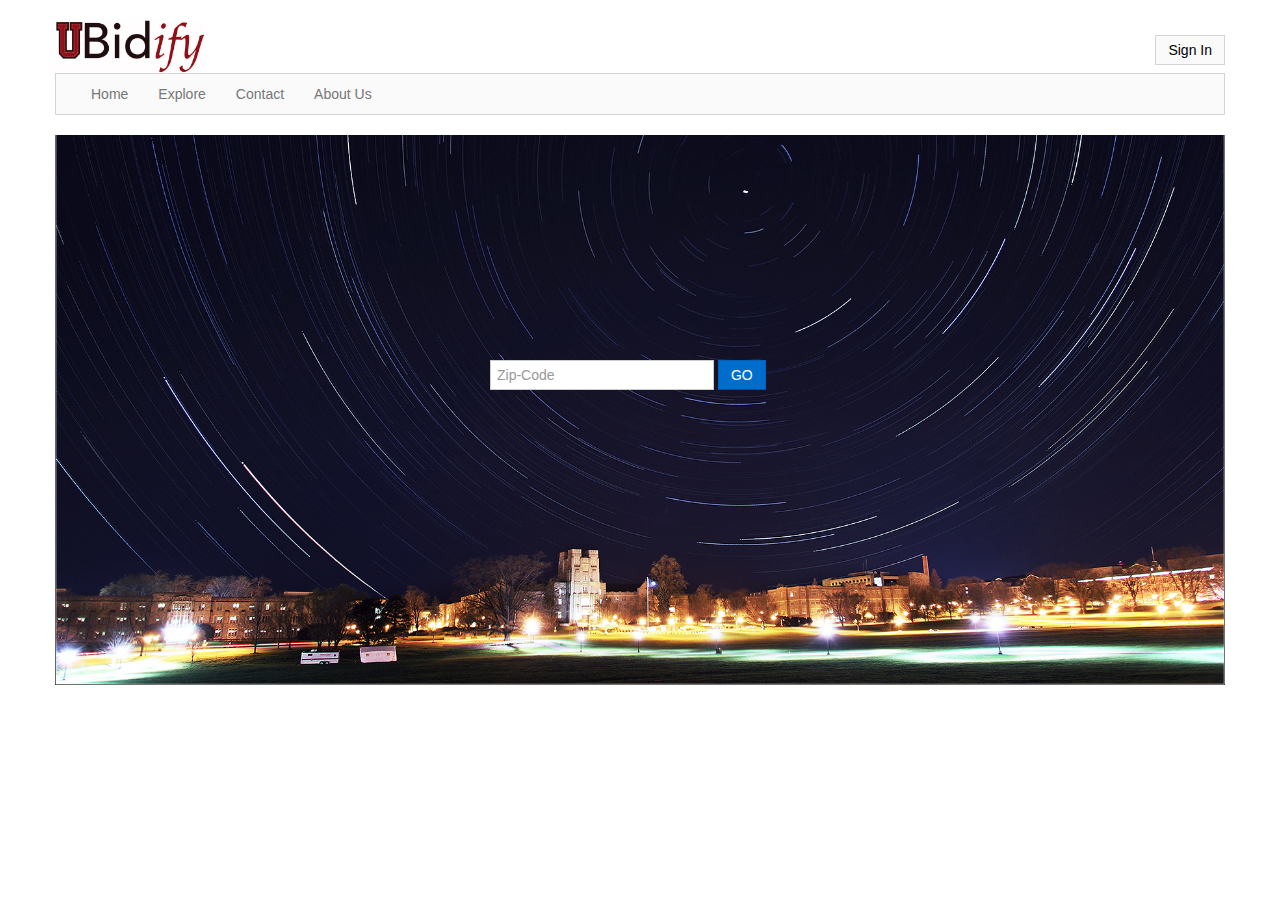
<file: index.html>
<!DOCTYPE html>
<html lang="en">
  <head>
    <meta charset="utf-8">
    <title>Bootstrap, from Twitter</title>
    <meta name="viewport" content="width=device-width, initial-scale=1.0">
    <meta name="description" content="">
    <meta name="author" content="">

    <!-- Le styles -->
    <link href="assets/css/bootstrap.css" rel="stylesheet">
	<link href="assets/css/overall.css" rel="stylesheet">
    <style>
      body {
        padding-top: 20px; /* 60px to make the container go all the way to the bottom of the topbar */
      }
    </style>
    <link href="assets/css/bootstrap-responsive.css" rel="stylesheet">

    <!-- HTML5 shim, for IE6-8 support of HTML5 elements -->
    <!--[if lt IE 9]>
      <script src="http://html5shim.googlecode.com/svn/trunk/html5.js"></script>
    <![endif]-->

    <!-- Fav and touch icons -->
    <link rel="shortcut icon" href="../assets/ico/favicon.ico">
    <link rel="apple-touch-icon-precomposed" sizes="144x144" href="../assets/ico/apple-touch-icon-144-precomposed.png">
    <link rel="apple-touch-icon-precomposed" sizes="114x114" href="../assets/ico/apple-touch-icon-114-precomposed.png">
    <link rel="apple-touch-icon-precomposed" sizes="72x72" href="../assets/ico/apple-touch-icon-72-precomposed.png">
    <link rel="apple-touch-icon-precomposed" href="../assets/ico/apple-touch-icon-57-precomposed.png">
	<script>
		function moveToButtons(){
			document.getElementById("home-zip").className = "noDisplay";
			document.getElementById("home-buttons").className= "btn-group";
		}
	</script>
 </head>

  <body>
	<div class="container">
    <div class="head">
		<div class="row-fluid">
			<div class="span12">
				<div class="span6">
					<img width="150px" src="assets/img/logo.jpg" />
				</div>
				<div class="span4 offset2" style="margin-top:15px;">
					<button type="button" class="btn pull-right">Sign In</button>	
				</div>
			</div>
		</div>
		<div class="navbar">
			<div class="navbar-inner">
				<div class="container">
					<ul class="nav">
						<li><a href="#">Home</a></li>
						<li><a href="#">Explore</a></li>
						<li><a href="#">Contact</a></li>
						<li><a href="#">About Us</a></li>
					</ul>
				</div>
			</div>
		</div>
    </div>
	</div>
    <div class="container" id="home-container">
		<div class="home-zip" id="home-zip">
			<input type="text" class="input-large" placeholder="Zip-Code">
			<button class="btn btn-primary" onclick="moveToButtons()" type="button">GO</button>
		</div>
		<!--next selection of buttons-->
		<div class="btn-group noDisplay" id="home-buttons">
			<button class="btn-large">Free</button>
			<button class="btn-large">Bid</button>
			<button class="btn-large">Imidiate</button>
		</div>
	
		
	</div> <!-- /container -->

    <!-- Le javascript
    ================================================== -->
    <!-- Placed at the end of the document so the pages load faster -->
    <script src="../assets/js/jquery.js"></script>
    <script src="../assets/js/bootstrap-transition.js"></script>
    <script src="../assets/js/bootstrap-alert.js"></script>
    <script src="../assets/js/bootstrap-modal.js"></script>
    <script src="../assets/js/bootstrap-dropdown.js"></script>
    <script src="../assets/js/bootstrap-scrollspy.js"></script>
    <script src="../assets/js/bootstrap-tab.js"></script>
    <script src="../assets/js/bootstrap-tooltip.js"></script>
    <script src="../assets/js/bootstrap-popover.js"></script>
    <script src="../assets/js/bootstrap-button.js"></script>
    <script src="../assets/js/bootstrap-collapse.js"></script>
    <script src="../assets/js/bootstrap-carousel.js"></script>
    <script src="../assets/js/bootstrap-typeahead.js"></script>

  </body>
</html>
</file>
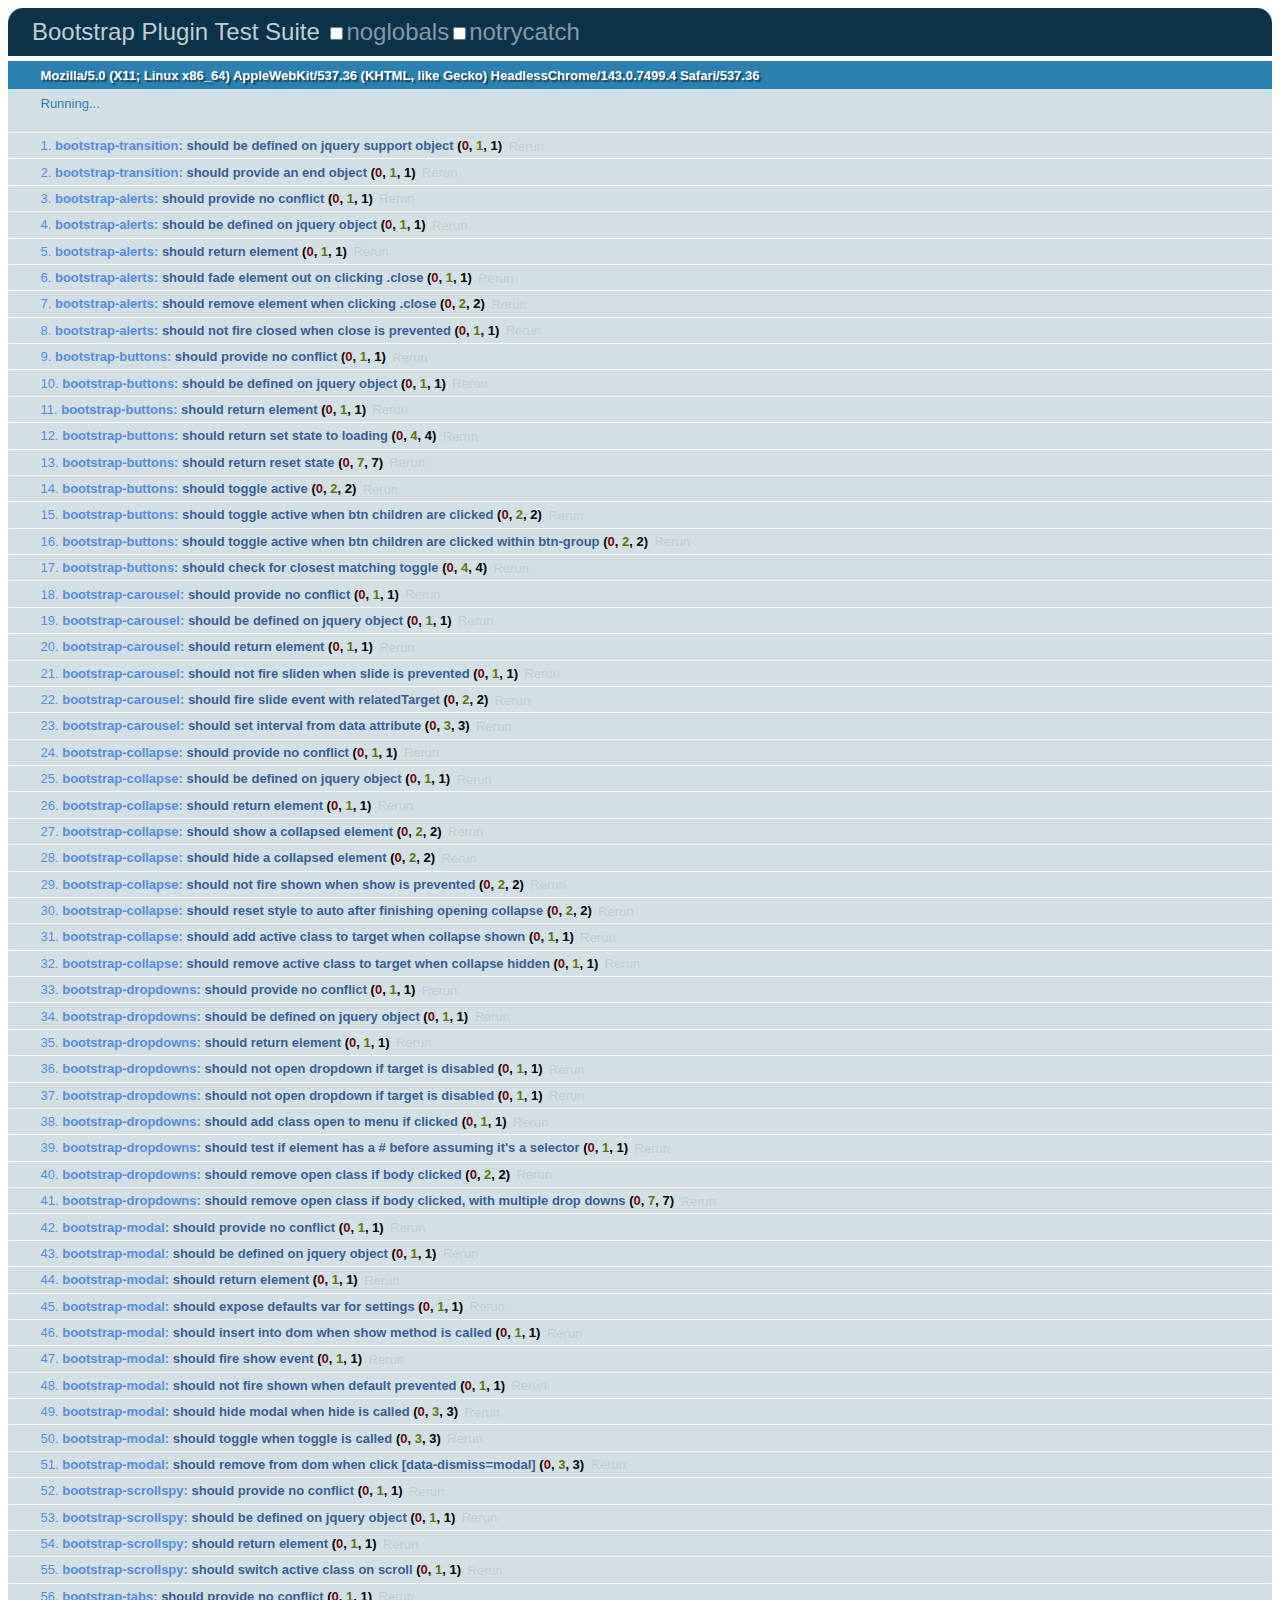
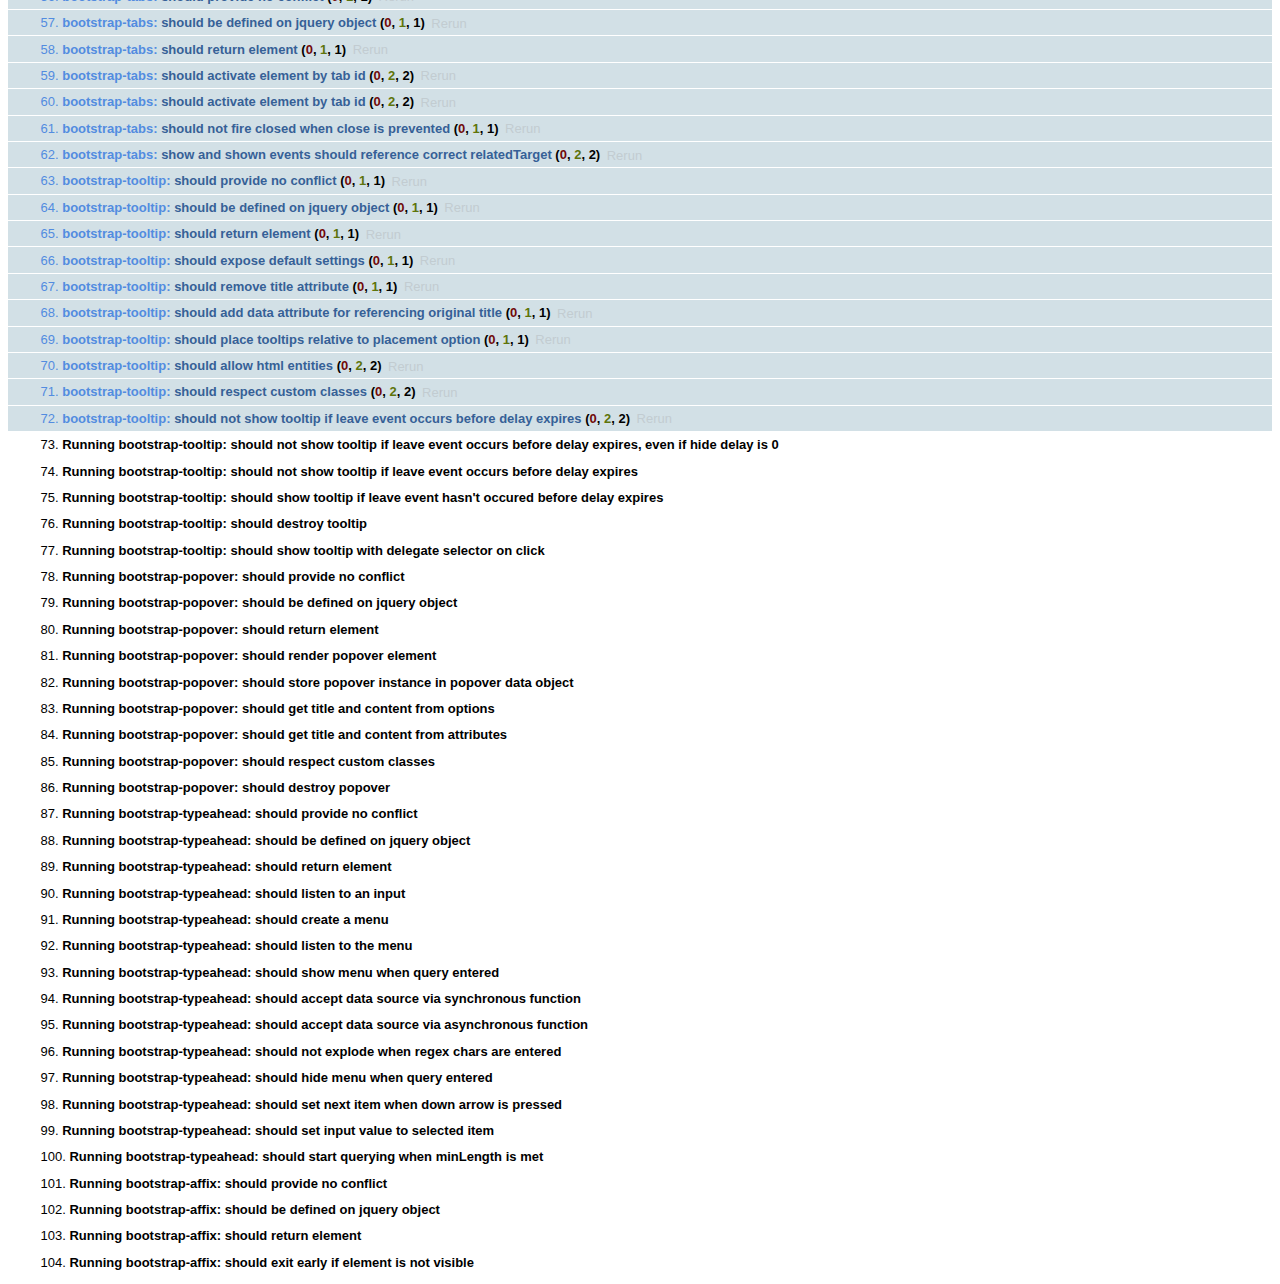
<file: assets/js/tests/index.html>
<!DOCTYPE HTML>
<html>
<head>
  <title>Bootstrap Plugin Test Suite</title>

  <!-- jquery -->
  <!--<script src="http://code.jquery.com/jquery-1.7.min.js"></script>-->
  <script src="vendor/jquery.js"></script>

  <!-- qunit -->
  <link rel="stylesheet" href="vendor/qunit.css" type="text/css" media="screen" />
  <script src="vendor/qunit.js"></script>

  <!-- phantomjs logging script-->
  <script src="unit/bootstrap-phantom.js"></script>

  <!--  plugin sources -->
  <script src="../../js/bootstrap-transition.js"></script>
  <script src="../../js/bootstrap-alert.js"></script>
  <script src="../../js/bootstrap-button.js"></script>
  <script src="../../js/bootstrap-carousel.js"></script>
  <script src="../../js/bootstrap-collapse.js"></script>
  <script src="../../js/bootstrap-dropdown.js"></script>
  <script src="../../js/bootstrap-modal.js"></script>
  <script src="../../js/bootstrap-scrollspy.js"></script>
  <script src="../../js/bootstrap-tab.js"></script>
  <script src="../../js/bootstrap-tooltip.js"></script>
  <script src="../../js/bootstrap-popover.js"></script>
  <script src="../../js/bootstrap-typeahead.js"></script>
  <script src="../../js/bootstrap-affix.js"></script>

  <!-- unit tests -->
  <script src="unit/bootstrap-transition.js"></script>
  <script src="unit/bootstrap-alert.js"></script>
  <script src="unit/bootstrap-button.js"></script>
  <script src="unit/bootstrap-carousel.js"></script>
  <script src="unit/bootstrap-collapse.js"></script>
  <script src="unit/bootstrap-dropdown.js"></script>
  <script src="unit/bootstrap-modal.js"></script>
  <script src="unit/bootstrap-scrollspy.js"></script>
  <script src="unit/bootstrap-tab.js"></script>
  <script src="unit/bootstrap-tooltip.js"></script>
  <script src="unit/bootstrap-popover.js"></script>
  <script src="unit/bootstrap-typeahead.js"></script>
  <script src="unit/bootstrap-affix.js"></script>
</head>
<body>
  <div>
    <h1 id="qunit-header">Bootstrap Plugin Test Suite</h1>
    <h2 id="qunit-banner"></h2>
    <h2 id="qunit-userAgent"></h2>
    <ol id="qunit-tests"></ol>
    <div id="qunit-fixture"></div>
  </div>
</body>
</html>
</file>
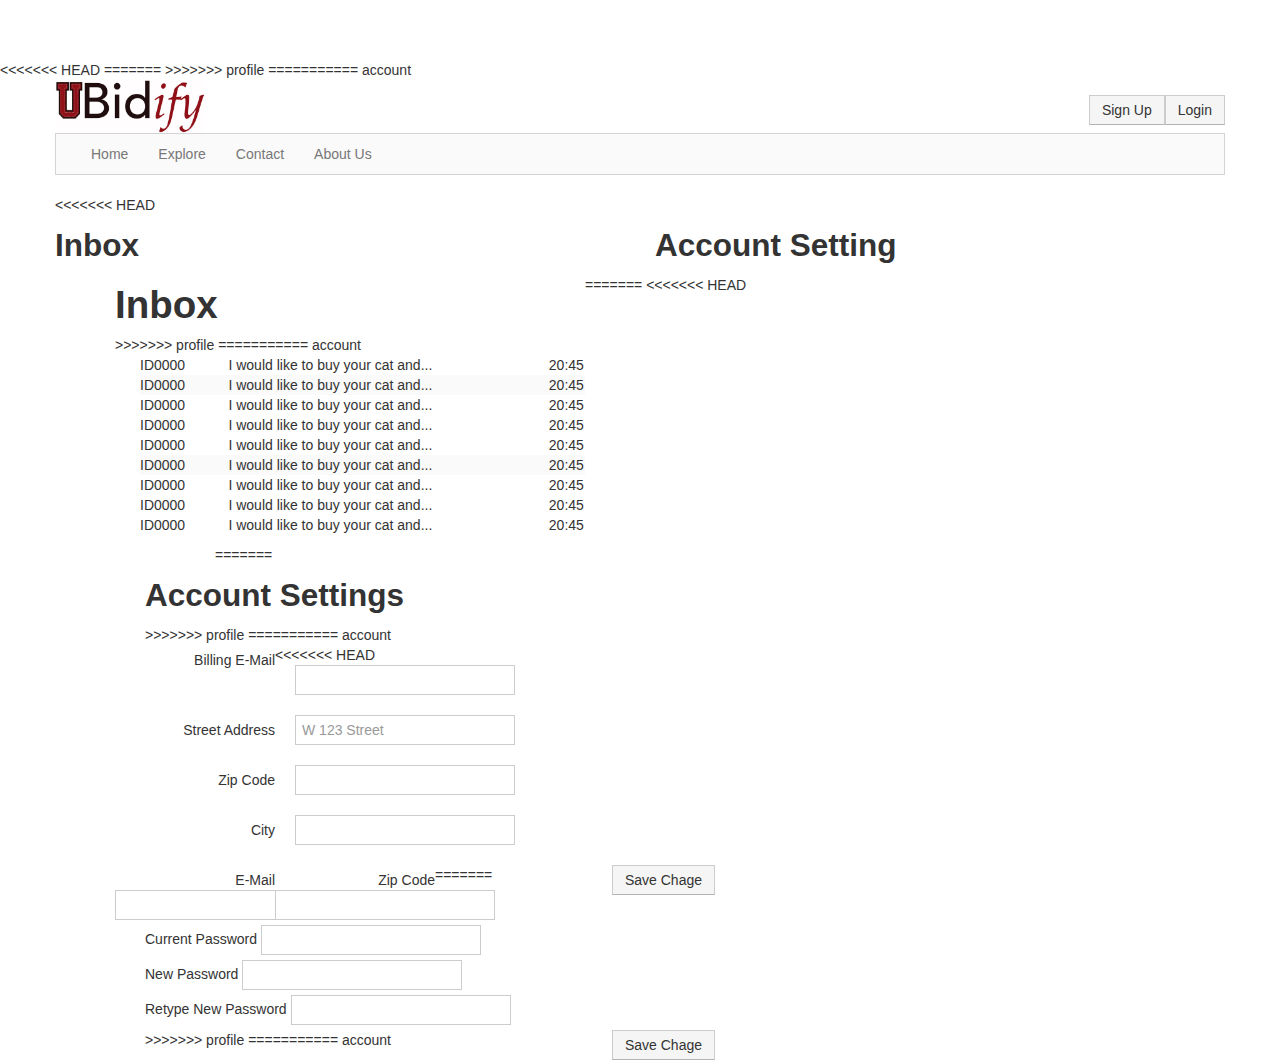
<file: account.html>
<!DOCTYPE html>
<html lang="en">
  <head>
    <meta charset="utf-8">
    <title>Bootstrap, from Twitter</title>
    <meta name="viewport" content="width=device-width, initial-scale=1.0">
    <meta name="description" content="">
    <meta name="author" content="">

    <!-- Le styles -->
    <link href="assets/css/bootstrap.css" rel="stylesheet">
    <link href="assets/css/bootstrap-responsive.css" rel="stylesheet">
    <link href="assets/css/account.css" rel="stylesheet">

    <style>
      body {
        padding-top: 60px; /* 60px to make the container go all the way to the bottom of the topbar */
      }
    </style>
   

    <!-- HTML5 shim, for IE6-8 support of HTML5 elements -->
    <!--[if lt IE 9]>
      <script src="http://html5shim.googlecode.com/svn/trunk/html5.js"></script>
    <![endif]-->

    <!-- Fav and touch icons -->
    <link rel="shortcut icon" href="../assets/ico/favicon.ico">
    <link rel="apple-touch-icon-precomposed" sizes="144x144" href="../assets/ico/apple-touch-icon-144-precomposed.png">
    <link rel="apple-touch-icon-precomposed" sizes="114x114" href="../assets/ico/apple-touch-icon-114-precomposed.png">
    <link rel="apple-touch-icon-precomposed" sizes="72x72" href="../assets/ico/apple-touch-icon-72-precomposed.png">
    <link rel="apple-touch-icon-precomposed" href="../assets/ico/apple-touch-icon-57-precomposed.png">
  </head>

<<<<<<< HEAD
  <body>
=======
  <body id="account">
>>>>>>> profile =========== account

  <div class="container">
    <div class="head">
    <div class="row-fluid">
      <div class="span12">
        <div class="span6">
          <img id="logo" src="assets/img/logo.jpg" />
        </div>
        <div class="span4 offset2" style="margin-top:15px;">
          <button type="button" class="btn pull-right">Login</button> 
          <button type="button" class="btn pull-right">Sign Up</button> 
        </div>
      </div>
    </div>


    <div class="navbar">
      <div class="navbar-inner">
        <div class="container">
          <ul class="nav">
            <li><a href="#">Home</a></li>
            <li><a href="#">Explore</a></li>
            <li><a href="#">Contact</a></li>
            <li><a href="#">About Us</a></li>
          </ul>
        </div>
      </div>
    </div>
  </div>

  <!-- Start of inbox -->
<<<<<<< HEAD
  <section class="row">
    <div class="span6">
      <h2>Inbox</h2>
    </div>
    <div class="span3">
      <h2>Account Setting</h2>
    </div>
  </section>
  <section id="inbox" class="span7">
=======

  <section id="inbox" class="span5">
         <h1>Inbox</h1>
>>>>>>> profile =========== account
    <ul>
        <li>
            <span class="user-id">ID0000</span>
            <span class="preview-message">I would like to buy your cat and...</span>
            <span class="time">20:45</span>
        </li>
        <li class="read">
            <span class="user-id">ID0000</span>
            <span class="preview-message">I would like to buy your cat and...</span>
            <span class="time">20:45</span>
        </li>
        <li>
            <span class="user-id">ID0000</span>
            <span class="preview-message">I would like to buy your cat and...</span>
            <span class="time">20:45</span>
        </li>
        <li>
            <span class="user-id">ID0000</span>
            <span class="preview-message">I would like to buy your cat and...</span>
            <span class="time">20:45</span>
        </li>
          <li>
            <span class="user-id">ID0000</span>
            <span class="preview-message">I would like to buy your cat and...</span>
            <span class="time">20:45</span>
        </li> 
        <li class="read">
            <span class="user-id">ID0000</span>
            <span class="preview-message">I would like to buy your cat and...</span>
            <span class="time">20:45</span>
        </li>
        <li>
            <span class="user-id">ID0000</span>
            <span class="preview-message">I would like to buy your cat and...</span>
            <span class="time">20:45</span>
        </li>
        <li>
            <span class="user-id">ID0000</span>
            <span class="preview-message">I would like to buy your cat and...</span>
            <span class="time">20:45</span>
        </li>
          <li>
            <span class="user-id">ID0000</span>
            <span class="preview-message">I would like to buy your cat and...</span>
            <span class="time">20:45</span>
        </li>       
    </ul>

  </section>
<<<<<<< HEAD

  <section class="span3">
=======
  <div class="span1">
  </div>



  <section class="span6">
        <h2>Account Settings</h2>
>>>>>>> profile =========== account
    <div class="row">

    <form action="billing" method="post" class="form-horizontal" id="billingform" accept-charset="utf-8">
      <div class="control-group">
<<<<<<< HEAD
        <label for="email" class="control-label"> 
          Billing E-Mail 
        </label>
        <div class="controls">
          <input name="email" type="email" value="" id="email">
        </div>
      </div>
 
      <div class="control-group">
        <label for="address" class="control-label"> 
          Street Address
        </label>
        <div class="controls"><input name="address" placeholder="W 123 Street" type="text" value="" id="address">
        </div>
      </div>
 
      <div class="control-group">
        <label for="zip" class="control-label"> 
          Zip Code
        </label>
        <div class="controls"><input name="zip" type="text" value="" id="zip">
        </div>
      </div>
 
      <div class="control-group">
        <label for="city" class="control-label">  
          City
        </label>
        <div class="controls"><input name="city" type="text" value="" id="city">
        </div>
      </div>
      
 
=======
        <label for="email" class="control-label"> E-Mail
			<input name="email" type="email" value="" id="email"/>
        </label>
        <label for="zip" class="control-label"> Zip Code
			<input name="zip" type="text" value="" id="zip">
        </label>
		<button type="submit" class="btn pull-right">Save Chage</button>
      </div>
	  
	  <div>
	    <label for="cur-pass" class="control-label"> Current Password
		  <input name="cur-pass" type="password" value="" id="cur-pass">
        </label>
        <label for="new-pass" class="control-label"> New Password
			<input name="new-pass" type="password" value="" id="new-pass">
        </label>
        <label for="re-new-pass" class="control-label"> Retype New Password
			<input name="re-new-pass" type="password" value="" id="re-new-pass">
        </label>
	  </div>
>>>>>>> profile =========== account

        <button type="submit" class="btn pull-right">Save Chage</button>

    </form>

</div>
  </section>


    
  </div><!-- Container -->
  </body>
</html>
</file>
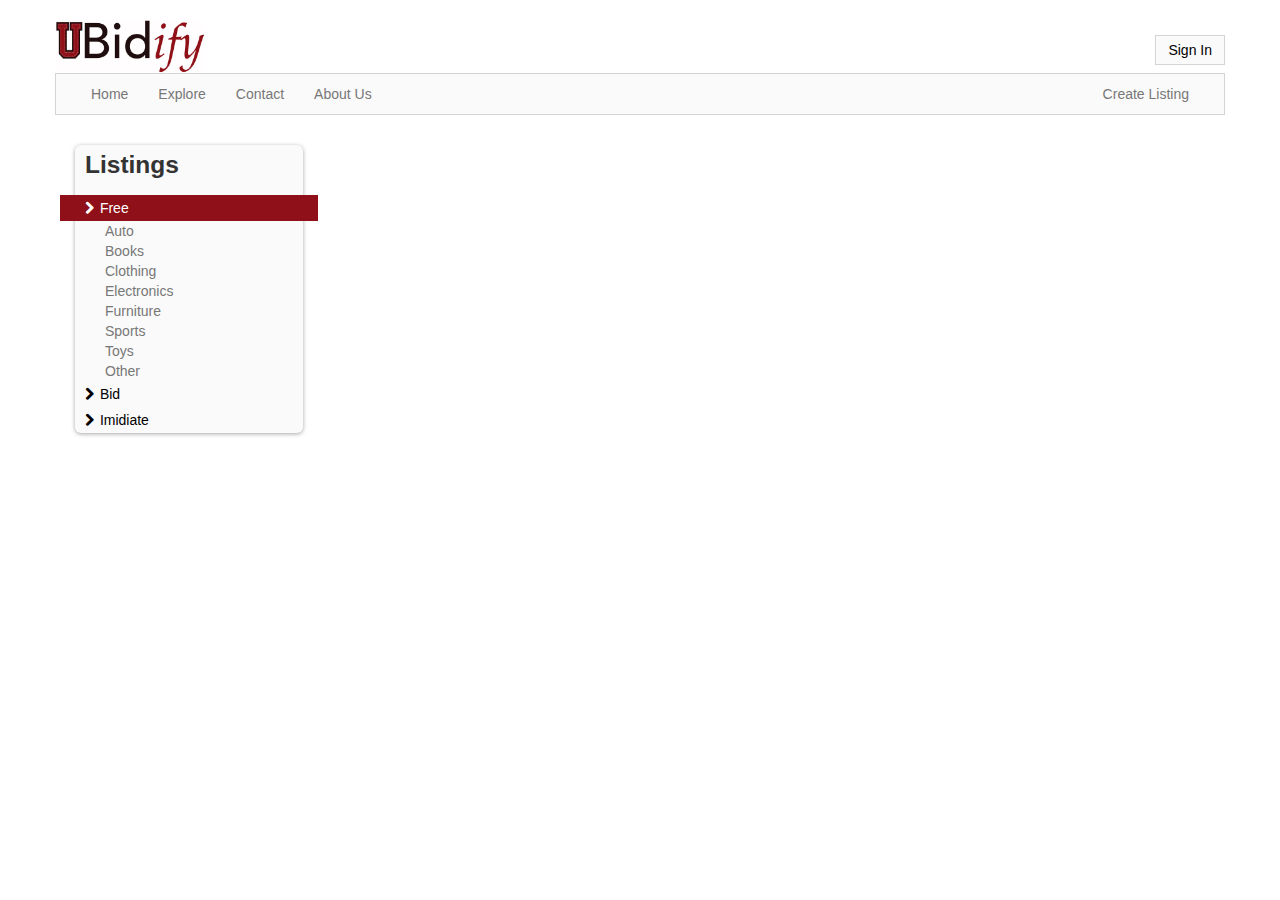
<file: create-listing.html>
<!DOCTYPE html>
<html lang="en">
  <head>
    <meta charset="utf-8">
    <title>Bootstrap, from Twitter</title>
    <meta name="viewport" content="width=device-width, initial-scale=1.0">
    <meta name="description" content="">
    <meta name="author" content="">

    <!-- Le styles -->
    <link href="assets/css/bootstrap.css" rel="stylesheet">
	<link href="assets/css/overall.css" rel="stylesheet">
	<link href="assets/css/liScroll1.css" rel="stylesheet">
    <style>
      body {
        padding-top: 20px; /* 60px to make the container go all the way to the bottom of the topbar */
      }
    </style>
    <link href="assets/css/bootstrap-responsive.css" rel="stylesheet">
	

    <!-- HTML5 shim, for IE6-8 support of HTML5 elements -->
    <!--[if lt IE 9]>
      <script src="http://html5shim.googlecode.com/svn/trunk/html5.js"></script>
    <![endif]-->

    <!-- Fav and touch icons -->
    <link rel="shortcut icon" href="../assets/ico/favicon.ico">
    <link rel="apple-touch-icon-precomposed" sizes="144x144" href="../assets/ico/apple-touch-icon-144-precomposed.png">
    <link rel="apple-touch-icon-precomposed" sizes="114x114" href="../assets/ico/apple-touch-icon-114-precomposed.png">
    <link rel="apple-touch-icon-precomposed" sizes="72x72" href="../assets/ico/apple-touch-icon-72-precomposed.png">
    <link rel="apple-touch-icon-precomposed" href="../assets/ico/apple-touch-icon-57-precomposed.png">
	<script src="assets/js/jquery.js"></script>
	<script src="assets/js/liScroll1.js"></script>

 </head>

  <body>
	<div class="container">
    <div class="head">
		<div class="row-fluid">
			<div class="span12">
				<div class="span6">
					<img id="logo" src="assets/img/logo.jpg" />
				</div>
				<div class="span4 offset2" style="margin-top:15px;">
					<button type="button" class="btn pull-right">Sign In</button>	
				</div>
			</div>
		</div>
		<div class="navbar">
			<div class="navbar-inner">
				<div class="container">
					<ul class="nav">
						<li><a href="index.html">Home</a></li>
						<li><a href="#">Explore</a></li>
						<li><a href="#">Contact</a></li>
						<li><a href="#">About Us</a></li>
					</ul>
					<ul class="nav pull-right">
						<li ><a data-toggle="modal" href="#myModal">Create Listing</a></li>
					</ul>
				</div>
			</div>
		</div>
		  <div class="modal fade" id="myModal" tabindex="-1" role="dialog" aria-labelledby="myModalLabel" aria-hidden="true">
			<div class="modal-dialog">
				<form class="modal-content">
					<div class="modal-header">
						<button type="button" class="close" data-dismiss="modal" aria-hidden="true">&times;</button>
						<h1 class="modal-title">Create Listing</h1>
					</div>
					<div class="modal-body">
						<label class="create-label" ><p>Title</p><input class="create-input" type="text"/></label>
						<label class="create-label" ><p>Type</p>
							<select class="select-input">
								<option>Free</option>
								<option>Bid</option>
								<option>Imidiate</option>
							</select>
						</label>
						<label class="create-label" ><p>Price</p>
							<div class="input-prepend">
								<span class="add-on added-input">$</span>
								<input type="text" class="added-input" placeholder="100">
								<span class="add-on">.00</span>
							</div>
					</label>
						<label class="create-label" ><p>Category</p>
							<select class="select-input">
								<option>Auto</option>
								<option>Books</option>
								<option>Electronics</option>
								<option>Furniture</option>
								<option>Media</option>
								<option>Toys</option>
								<option>Other</option>
							</select>
						</label>
						<label class="create-label" ><p>Description</p><textarea rows="4" class="create-input" ></textarea></label>
						<label class="create-label" ><p>Zip-Code</p><input class="create-input" type="text"/></label>
						<label class="create-label" ><p>Image</p>
								<span class="btn btn-file" id="upload-span"><input class="select-input" type="file" /></span>
						</label>
					</div>
					<div class="modal-footer">
						<button type="button" class="btn btn-default create-button" data-dismiss="modal">Close</button>
						<button type="submit" class="btn btn-primary create-button">Submit</button>
					</div>
				</form><!-- /.modal-content -->
			</div><!-- /.modal-dialog -->
		</div><!-- /.modal -->
    </div>
	</div>
    <div class="container">
		<div class="container-fluid">
			<div class="row">
				<div class="span3 bs-docs-sidebar">
					<ul class="nav nav-list bs-docs-sidenav affix-top" data-spy="affix" data-offset-top="100">
						<li class="header"><h3>Listings</h3></li>
						<li class="active list-type" onclick="activateListType(this)" name="navli"><a href="#global"><i class="icon-chevron-right"></i> Free</a>
							<li class="cat">Auto</li>
							<li class="cat">Books</li>
							<li class="cat">Clothing</li>
							<li class="cat">Electronics</li>
							<li class="cat">Furniture</li>
							<li class="cat">Sports</li>
							<li class="cat">Toys</li>
							<li class="cat">Other</li>
						</li>
						<li class="list-type" onclick="activateListType(this)" name="navli"><a href="#gridSystem"><i class="icon-chevron-right"></i> Bid</a></li>
						<li class="list-type" onclick="activateListType(this)" name="navli"><a href="#fluidGridSystem"><i class="icon-chevron-right"></i> Imidiate</a></li>
					</ul>
				</div>
				<div class="span8 listing-content">
				</div>
			</div>
		</div>	
	</div> <!-- /container -->

    <!-- Le javascript
	
    ================================================== -->

    <!-- Placed at the end of the document so the pages load faster -->
    
    <script src="assets/js/bootstrap-transition.js"></script>
    <script src="assets/js/bootstrap-alert.js"></script>
    <script src="assets/js/bootstrap-modal.js"></script>
    <script src="assets/js/bootstrap-dropdown.js"></script>
    <script src="assets/js/bootstrap-scrollspy.js"></script>
    <script src="assets/js/bootstrap-tab.js"></script>
    <script src="assets/js/bootstrap-tooltip.js"></script>
    <script src="assets/js/bootstrap-popover.js"></script>
    <script src="assets/js/bootstrap-button.js"></script>
    <script src="assets/js/bootstrap-collapse.js"></script>
    <script src="assets/js/bootstrap-carousel.js"></script>
    <script src="assets/js/bootstrap-typeahead.js"></script>
    <script src="assets/js/nav.js"></script>
	
	<script>
		$( document ).ready(function(){
			$("ul#ticker01").liScroll();
		});
		$('.fileupload').fileupload()
	</script>

  </body>
</html>
</file>
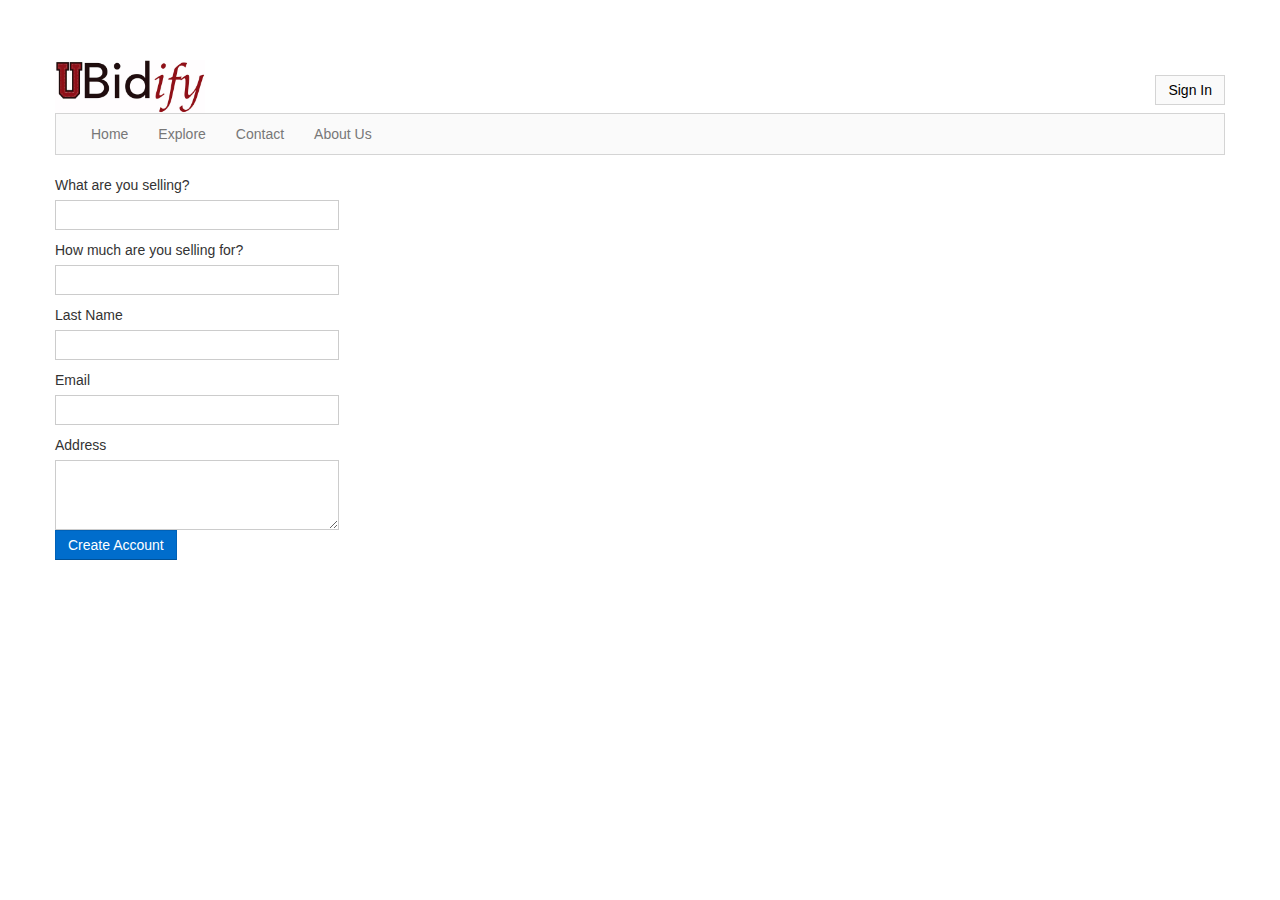
<file: item-selling-form.html>
<!DOCTYPE html>
<html lang="en">
  <head>
    <meta charset="utf-8">
    <title>Bootstrap, from Twitter</title>
    <meta name="viewport" content="width=device-width, initial-scale=1.0">
    <meta name="description" content="">
    <meta name="author" content="">

    <!-- Le styles -->
    <link href="assets/css/bootstrap.css" rel="stylesheet">
    <link href="assets/css/overall.css" rel="stylesheet">
    <link href="assets/css/seller-profile.css" rel="stylesheet">

    <style>
      body {
        padding-top: 60px; /* 60px to make the container go all the way to the bottom of the topbar */
      }
      input{
        margin-bottom:10px;
      }
    </style>
    <link href="assets/css/bootstrap-responsive.css" rel="stylesheet">

    <!-- HTML5 shim, for <I></I>E6-8 support of HTML5 elements -->
    <!--[if lt IE 9]>
      <script src="http://html5shim.googlecode.com/svn/trunk/html5.js"></script>
    <![endif]-->

    <!-- Fav and touch icons -->
    <link rel="shortcut icon" href="../assets/ico/favicon.ico">
    <link rel="apple-touch-icon-precomposed" sizes="144x144" href="../assets/ico/apple-touch-icon-144-precomposed.png">
    <link rel="apple-touch-icon-precomposed" sizes="114x114" href="../assets/ico/apple-touch-icon-114-precomposed.png">
    <link rel="apple-touch-icon-precomposed" sizes="72x72" href="../assets/ico/apple-touch-icon-72-precomposed.png">
    <link rel="apple-touch-icon-precomposed" href="../assets/ico/apple-touch-icon-57-precomposed.png">
  <script>
    function moveToButtons(){
      document.getElementById("home-zip").className = "noDisplay";
      document.getElementById("home-buttons").className= "btn-group";
    }
  </script>

 </head>

  <body>
  <div class="container">
    <div class="head">
    <div class="row-fluid">
      <div class="span12">
        <div class="span6">
          <img width="150px" src="assets/img/logo.jpg" />
        </div>
        <div class="span4 offset2" style="margin-top:15px;">
          <button type="button" class="btn pull-right">Sign In</button> 
        </div>
      </div>
    </div>
    <div class="navbar">
      <div class="navbar-inner">
        <div class="container">
          <ul class="nav">
            <li><a href="#">Home</a></li>
            <li><a href="#">Explore</a></li>
            <li><a href="#">Contact</a></li>
            <li><a href="#">About Us</a></li>
          </ul>
        </div>
      </div>
    </div>
    </div>

    <div class="tab-pane  " id="create">
      <form id="tab">
        <label>What are you selling?</label>
        <input type="text" value="" class="input-xlarge">
        <label>How much are you selling for?</label>
        <input type="text" value="" class="input-xlarge">
        <label>Last Name</label>
        <input type="text" value="" class="input-xlarge">
        <label>Email</label>
        <input type="text" value="" class="input-xlarge">
        <label>Address</label>
        <textarea value="Smith" rows="3" class="input-xlarge">
        </textarea>

        <div>
          <button class="btn btn-primary">Create Account</button>
        </div>
      </form>
    </div>
  </div> <!-- /container -->

    <!-- Le javascript
    ================================================== -->
    <!-- Placed at the end of the document so the pages load faster -->
    <script src="assets/js/jquery.js"></script>
    <script src="assets/js/bootstrap-transition.js"></script>
    <script src="assets/js/bootstrap-alert.js"></script>
    <script src="assets/js/bootstrap-modal.js"></script>
    <script src="assets/js/bootstrap-dropdown.js"></script>
    <script src="assets/js/bootstrap-scrollspy.js"></script>
    <script src="assets/js/bootstrap-tab.js"></script>
    <script src="assets/js/bootstrap-tooltip.js"></script>
    <script src="assets/js/bootstrap-popover.js"></script>
    <script src="assets/js/bootstrap-button.js"></script>
    <script src="assets/js/bootstrap-collapse.js"></script>
    <script src="assets/js/bootstrap-carousel.js"></script>
    <script src="assets/js/bootstrap-typeahead.js"></script>
  </body>
</html>
</file>
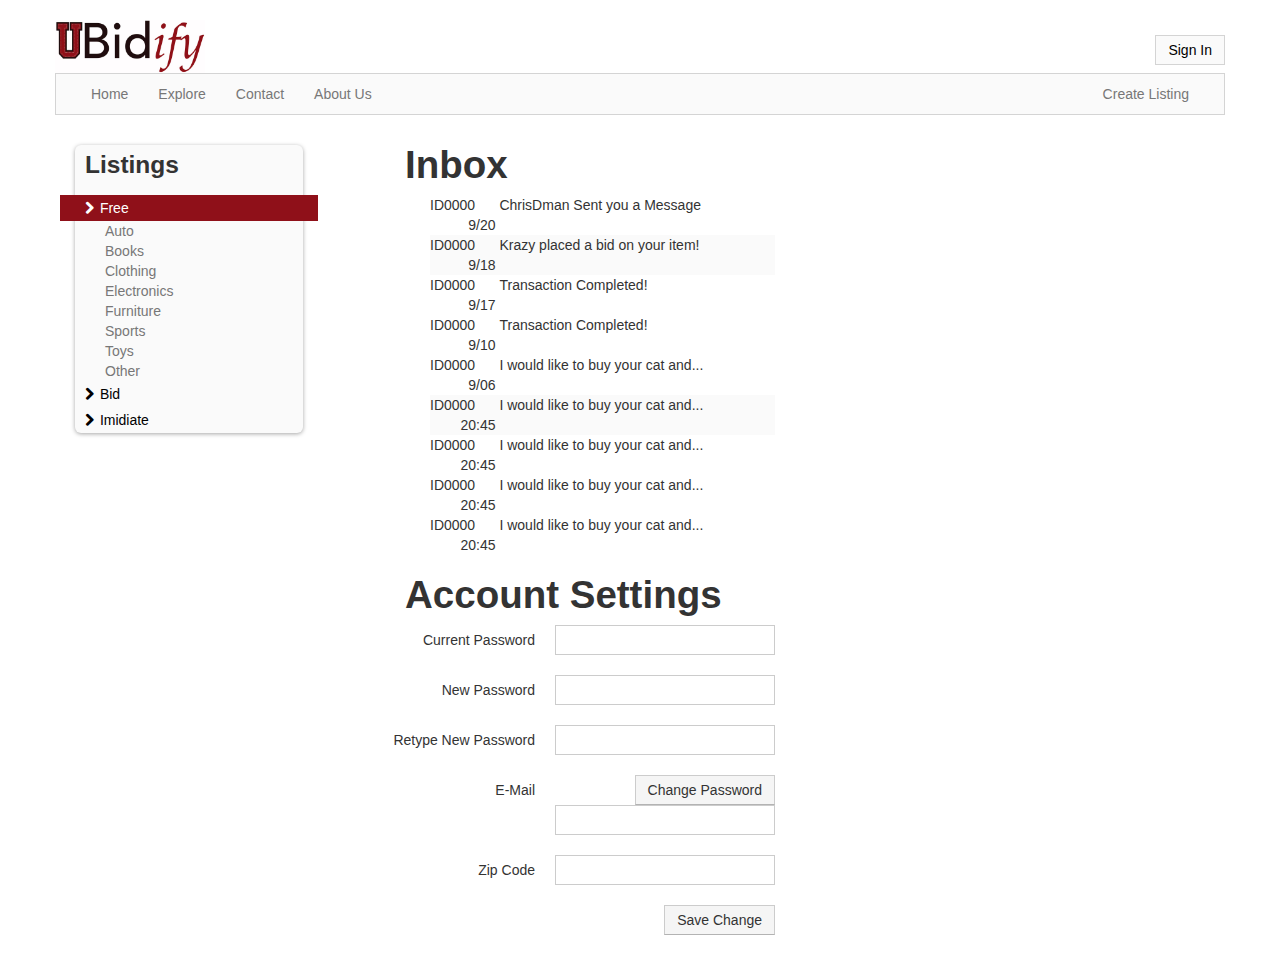
<file: profile.html>
<!DOCTYPE html>
<html lang="en">
  <head>
    <meta charset="utf-8">
    <title>Bootstrap, from Twitter</title>
    <meta name="viewport" content="width=device-width, initial-scale=1.0">
    <meta name="description" content="">
    <meta name="author" content="">

    <!-- Le styles -->
    <link href="assets/css/bootstrap.css" rel="stylesheet">
	<link href="assets/css/overall.css" rel="stylesheet">
	<link href="assets/css/liScroll1.css" rel="stylesheet">
		<link href="assets/css/account.css" rel="stylesheet">
    <style>
      body {
        padding-top: 20px; /* 60px to make the container go all the way to the bottom of the topbar */
      }
    </style>
    <link href="assets/css/bootstrap-responsive.css" rel="stylesheet">
	

    <!-- HTML5 shim, for IE6-8 support of HTML5 elements -->
    <!--[if lt IE 9]>
      <script src="http://html5shim.googlecode.com/svn/trunk/html5.js"></script>
    <![endif]-->

    <!-- Fav and touch icons -->
    <link rel="shortcut icon" href="../assets/ico/favicon.ico">
    <link rel="apple-touch-icon-precomposed" sizes="144x144" href="../assets/ico/apple-touch-icon-144-precomposed.png">
    <link rel="apple-touch-icon-precomposed" sizes="114x114" href="../assets/ico/apple-touch-icon-114-precomposed.png">
    <link rel="apple-touch-icon-precomposed" sizes="72x72" href="../assets/ico/apple-touch-icon-72-precomposed.png">
    <link rel="apple-touch-icon-precomposed" href="../assets/ico/apple-touch-icon-57-precomposed.png">
	<script src="assets/js/jquery.js"></script>
	<script src="assets/js/liScroll1.js"></script>

 </head>

  <body>
	<div class="container">
    <div class="head">
		<div class="row-fluid">
			<div class="span12">
				<div class="span6">
					<img id="logo" src="assets/img/logo.jpg" />
				</div>
				<div class="span4 offset2" style="margin-top:15px;">
					<button type="button" class="btn pull-right">Sign In</button>	
				</div>
			</div>
		</div>
		<div class="navbar">
			<div class="navbar-inner">
				<div class="container">
					<ul class="nav">
						<li><a href="index.html">Home</a></li>
						<li><a href="#">Explore</a></li>
						<li><a href="#">Contact</a></li>
						<li><a href="#">About Us</a></li>
					</ul>
					<ul class="nav pull-right">
						<li ><a data-toggle="modal" href="#myModal">Create Listing</a></li>
					</ul>
				</div>
			</div>
		</div>
		  <div class="modal fade" id="myModal" tabindex="-1" role="dialog" aria-labelledby="myModalLabel" aria-hidden="true">
			<div class="modal-dialog">
				<form class="modal-content">
					<div class="modal-header">
						<button type="button" class="close" data-dismiss="modal" aria-hidden="true">&times;</button>
						<h1 class="modal-title">Create Listing</h1>
					</div>
					<div class="modal-body">
						<label class="create-label" ><p>Title</p><input class="create-input" type="text"/></label>
						<label class="create-label" ><p>Type</p>
							<select class="select-input">
								<option>Free</option>
								<option>Bid</option>
								<option>Imidiate</option>
							</select>
						<label class="create-label" ><p>Price</p>
							<div class="input-prepend">
								<span class="add-on added-input">$</span>
								<input type="text" class="added-input" placeholder="0.00">
							</div>
						</label>
						</label>
						<label class="create-label" ><p>Category</p>
							<select class="select-input">
								<option>Auto</option>
								<option>Books</option>
								<option>Electronics</option>
								<option>Furniture</option>
								<option>Media</option>
								<option>Toys</option>
								<option>Other</option>
							</select>
						</label>
						<label class="create-label" ><p>Description</p><textarea rows="4" class="create-input" ></textarea></label>
						<label class="create-label" ><p>Zip-Code</p><input class="create-input" type="text"/></label>
						<label class="create-label" ><p>Image</p>
								<span class="btn btn-file" id="upload-span"><input class="select-input" type="file" /></span>
						</label>
					</div>
					<div class="modal-footer">
						<button type="button" class="btn btn-default create-button" data-dismiss="modal">Close</button>
						<button type="submit" class="btn btn-primary create-button">Submit</button>
					</div>
				</form><!-- /.modal-content -->
			</div><!-- /.modal-dialog -->
		</div><!-- /.modal -->
    </div>
	</div>
    <div class="container">
		<div class="container-fluid">
			<div class="row">
				<div class="span3 bs-docs-sidebar">
					<ul class="nav nav-list bs-docs-sidenav affix-top" data-spy="affix" data-offset-top="100">
						<li class="header"><h3>Listings</h3></li>
						<li class="active list-type" onclick="activateListType(this)" name="navli"><a href="#global"><i class="icon-chevron-right"></i> Free</a>
							<li class="cat">Auto</li>
							<li class="cat">Books</li>
							<li class="cat">Clothing</li>
							<li class="cat">Electronics</li>
							<li class="cat">Furniture</li>
							<li class="cat">Sports</li>
							<li class="cat">Toys</li>
							<li class="cat">Other</li>
						</li>
						<li class="list-type" onclick="activateListType(this)" name="navli"><a href="#gridSystem"><i class="icon-chevron-right"></i> Bid</a></li>
						<li class="list-type" onclick="activateListType(this)" name="navli"><a href="#fluidGridSystem"><i class="icon-chevron-right"></i> Imidiate</a></li>
					</ul>
				</div>
				<div class="span8 listing-content">
					  <section id="inbox" class="span4">
         <h1 class="acc-head">Inbox</h1>
    <ul>
        <li>
            <span class="user-id">ID0000</span>
            <span class="preview-message">ChrisDman Sent you a Message</span>
            <span class="time">9/20</span>
        </li>
        <li class="read">
            <span class="user-id">ID0000</span>
            <span class="preview-message">Krazy placed a bid on your item!</span>
            <span class="time">9/18</span>
        </li>
        <li>
            <span class="user-id">ID0000</span>
            <span class="preview-message">Transaction Completed!</span>
            <span class="time">9/17</span>
        </li>
        <li>
            <span class="user-id">ID0000</span>
            <span class="preview-message">Transaction Completed!</span>
            <span class="time">9/10</span>
        </li>
          <li>
            <span class="user-id">ID0000</span>
            <span class="preview-message">I would like to buy your cat and...</span>
            <span class="time">9/06</span>
        </li> 
        <li class="read">
            <span class="user-id">ID0000</span>
            <span class="preview-message">I would like to buy your cat and...</span>
            <span class="time">20:45</span>
        </li>
        <li>
            <span class="user-id">ID0000</span>
            <span class="preview-message">I would like to buy your cat and...</span>
            <span class="time">20:45</span>
        </li>
        <li>
            <span class="user-id">ID0000</span>
            <span class="preview-message">I would like to buy your cat and...</span>
            <span class="time">20:45</span>
        </li>
          <li>
            <span class="user-id">ID0000</span>
            <span class="preview-message">I would like to buy your cat and...</span>
            <span class="time">20:45</span>
        </li>       
    </ul>

  </section>
  <section class="span4">
        <h1 class="acc-head">Account Settings</h1>
    <div class="row">
	<form action="billing" method="post" class="form-horizontal password" id="billingform" accept-charset="utf-8">
      <div class="control-group">
        <label for="cur-pass" class="control-label"> 
          Current Password
        </label>
        <div class="controls"><input name="cur-pass" type="password" value="" id="cur-pass">
        </div>
      </div>

    <div class="control-group">
        <label for="new-pass" class="control-label"> 
          New Password
        </label>
        <div class="controls"><input name="new-pass" type="password" value="" id="new-pass">
        </div>
      </div>

    <div class="control-group">
        <label for="re-new-pass" class="control-label"> 
          Retype New Password
        </label>
        <div class="controls"><input name="re-new-pass" type="password" value="" id="re-new-pass">
        </div>
      </div>

        <button type="submit" class="btn acc-button pull-right">Change Password</button>

    </form>
	
    <form action="billing" method="post" class="form-horizontal prof-info" id="billingform" accept-charset="utf-8">
      <div class="control-group">
        <label for="email" class="control-label"> 
          E-Mail
        </label>
        <div class="controls">
          <input name="email" type="email" value="" id="email">
        </div>
      </div>
	  
	  <div class="control-group">
        <label for="zip" class="control-label"> 
          Zip Code
        </label>
        <div class="controls"><input name="zip" type="text" value="" id="zip">
        </div>
      </div>
	  
	   <button type="submit" class="btn acc-button pull-right">Save Change</button>
	 </form>

</div>
  </section>
				</div>
			</div>
		</div>	
	</div> <!-- /container -->

    <!-- Le javascript
	
    ================================================== -->

    <!-- Placed at the end of the document so the pages load faster -->
    
    <script src="assets/js/bootstrap-transition.js"></script>
    <script src="assets/js/bootstrap-alert.js"></script>
    <script src="assets/js/bootstrap-modal.js"></script>
    <script src="assets/js/bootstrap-dropdown.js"></script>
    <script src="assets/js/bootstrap-scrollspy.js"></script>
    <script src="assets/js/bootstrap-tab.js"></script>
    <script src="assets/js/bootstrap-tooltip.js"></script>
    <script src="assets/js/bootstrap-popover.js"></script>
    <script src="assets/js/bootstrap-button.js"></script>
    <script src="assets/js/bootstrap-collapse.js"></script>
    <script src="assets/js/bootstrap-carousel.js"></script>
    <script src="assets/js/bootstrap-typeahead.js"></script>
    <script src="assets/js/nav.js"></script>
	
	<script>
		$( document ).ready(function(){
			$("ul#ticker01").liScroll();
		});
		$('.fileupload').fileupload()
	</script>

  </body>
</html>
</file>
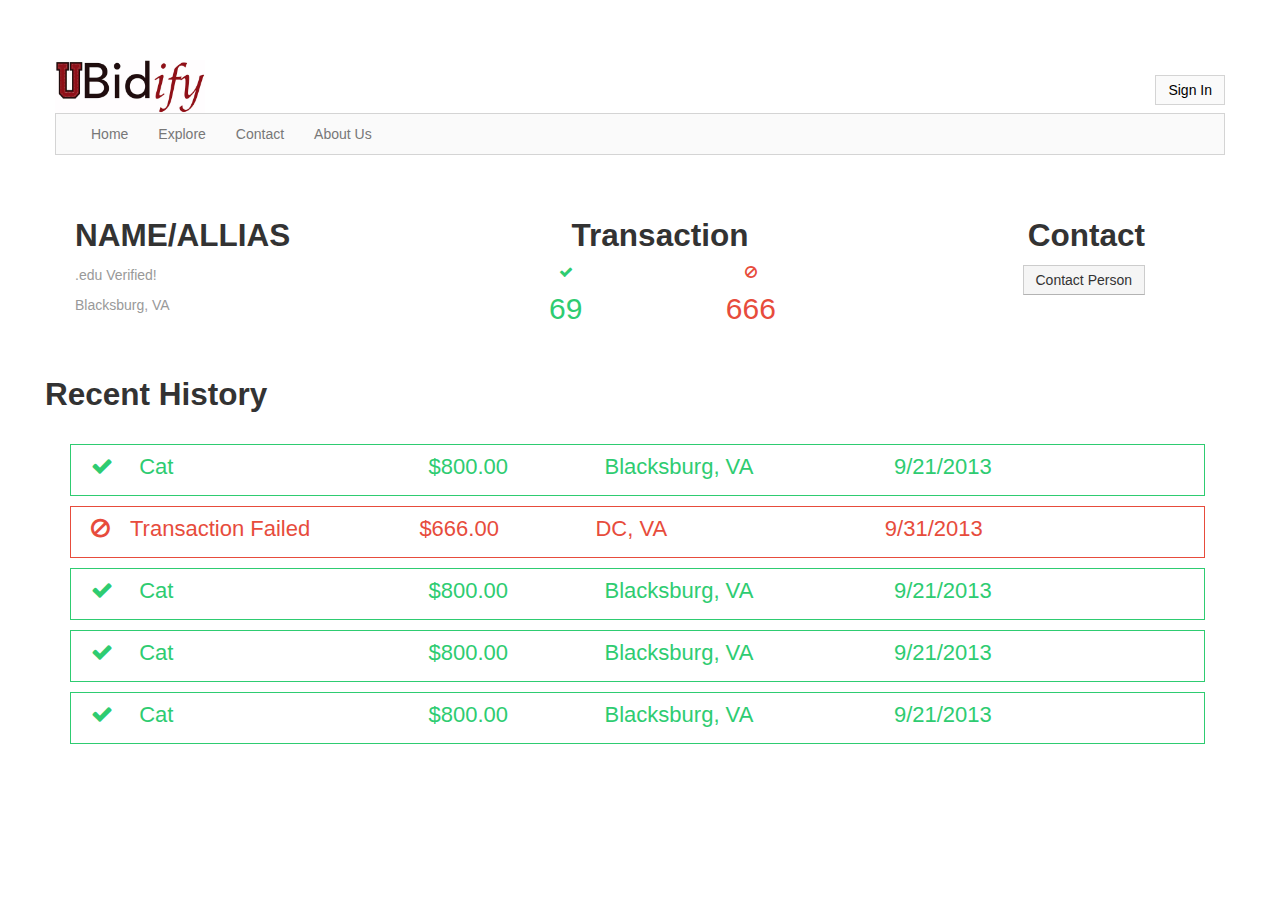
<file: seller-profile.html>
<!DOCTYPE html>
<html lang="en">
  <head>
    <meta charset="utf-8">
    <title>Bootstrap, from Twitter</title>
    <meta name="viewport" content="width=device-width, initial-scale=1.0">
    <meta name="description" content="">
    <meta name="author" content="">

    <!-- Le styles -->
    <link href="assets/css/bootstrap.css" rel="stylesheet">
    <link href="assets/css/overall.css" rel="stylesheet">
    <link href="assets/css/seller-profile.css" rel="stylesheet">

    <style>
      body {
        padding-top: 60px; /* 60px to make the container go all the way to the bottom of the topbar */
      }
      input{
        margin-bottom:10px;
      }
    </style>
    <link href="assets/css/bootstrap-responsive.css" rel="stylesheet">

    <!-- HTML5 shim, for <I></I>E6-8 support of HTML5 elements -->
    <!--[if lt IE 9]>
      <script src="http://html5shim.googlecode.com/svn/trunk/html5.js"></script>
    <![endif]-->

    <!-- Fav and touch icons -->
    <link rel="shortcut icon" href="../assets/ico/favicon.ico">
    <link rel="apple-touch-icon-precomposed" sizes="144x144" href="../assets/ico/apple-touch-icon-144-precomposed.png">
    <link rel="apple-touch-icon-precomposed" sizes="114x114" href="../assets/ico/apple-touch-icon-114-precomposed.png">
    <link rel="apple-touch-icon-precomposed" sizes="72x72" href="../assets/ico/apple-touch-icon-72-precomposed.png">
    <link rel="apple-touch-icon-precomposed" href="../assets/ico/apple-touch-icon-57-precomposed.png">
  <script>
    function moveToButtons(){
      document.getElementById("home-zip").className = "noDisplay";
      document.getElementById("home-buttons").className= "btn-group";
    }
  </script>

 </head>

  <body>
  <div class="container">
    <div class="head">
    <div class="row-fluid">
      <div class="span12">
        <div class="span6">
          <img width="150px" src="assets/img/logo.jpg" />
        </div>
        <div class="span4 offset2" style="margin-top:15px;">
          <button type="button" class="btn pull-right">Sign In</button> 
        </div>
      </div>
    </div>
    <div class="navbar">
      <div class="navbar-inner">
        <div class="container">
          <ul class="nav">
            <li><a href="#">Home</a></li>
            <li><a href="#">Explore</a></li>
            <li><a href="#">Contact</a></li>
            <li><a href="#">About Us</a></li>
          </ul>
        </div>
      </div>
    </div>
    </div>
  </div>
    <div class="container">
     <div class="container-fluid">
        <section class="row">
          <div class="span4">
              <h2>NAME/ALLIAS</h2>
               
              <p class="muted">.edu Verified!</p>
              <p class="muted">Blacksburg, VA</p>
          </div>

          <div class="span4 transaction">
            
      
             <h2 style="text-align:center">Transaction</h2>
              <p>
                <div class="half">
                <i class="icon-ok"></i> <span class="success">69</span>
                </div>

                <div class="half">
                <i class="icon-ban-circle"></i><span class="fail">666</span>
                </div>
              </p>
          </div>
          <div class="span3">
            <h2 style="text-align:right;">Contact</h2>
             <button class="btn pull-right">Contact Person</button>
          </div>
          


          </section>

          <section class="row recent-history">
            <h2>Recent History</h2>
            <ul>
                <li class="success">
                  <i class="icon-ok"></i> <span class="item-name">Cat</span> <span class="price">$800.00</span> <span class="location">Blacksburg, VA</span> <span class="date">9/21/2013</span>
                </li>
                <li class="fail">
                  <i class="icon-ban-circle"></i><span class="item-name">Transaction Failed</span> <span class="price">$666.00</span> <span class="location">DC, VA</span> <span class="date">9/31/2013</span> </li>
               <li class="success">
                <i class="icon-ok"></i> <span class="item-name">Cat</span> <span class="price">$800.00</span> <span class="location">Blacksburg, VA</span> <span class="date">9/21/2013</span>
              </li>
              <li class="success">
                <i class="icon-ok"></i> <span class="item-name">Cat</span> <span class="price">$800.00</span> <span class="location">Blacksburg, VA</span> <span class="date">9/21/2013</span></li><li class="success"><i class="icon-ok"></i> <span class="item-name">Cat</span> <span class="price">$800.00</span> <span class="location">Blacksburg, VA</span> <span class="date">9/21/2013</span>
              </li>
            </ul>
          </section>

        </div>


    </div>
  </div> <!-- /container -->

    <!-- Le javascript
    ================================================== -->
    <!-- Placed at the end of the document so the pages load faster -->
    <script src="assets/js/jquery.js"></script>
    <script src="assets/js/bootstrap-transition.js"></script>
    <script src="assets/js/bootstrap-alert.js"></script>
    <script src="assets/js/bootstrap-modal.js"></script>
    <script src="assets/js/bootstrap-dropdown.js"></script>
    <script src="assets/js/bootstrap-scrollspy.js"></script>
    <script src="assets/js/bootstrap-tab.js"></script>
    <script src="assets/js/bootstrap-tooltip.js"></script>
    <script src="assets/js/bootstrap-popover.js"></script>
    <script src="assets/js/bootstrap-button.js"></script>
    <script src="assets/js/bootstrap-collapse.js"></script>
    <script src="assets/js/bootstrap-carousel.js"></script>
    <script src="assets/js/bootstrap-typeahead.js"></script>
  </body>
</html>
</file>
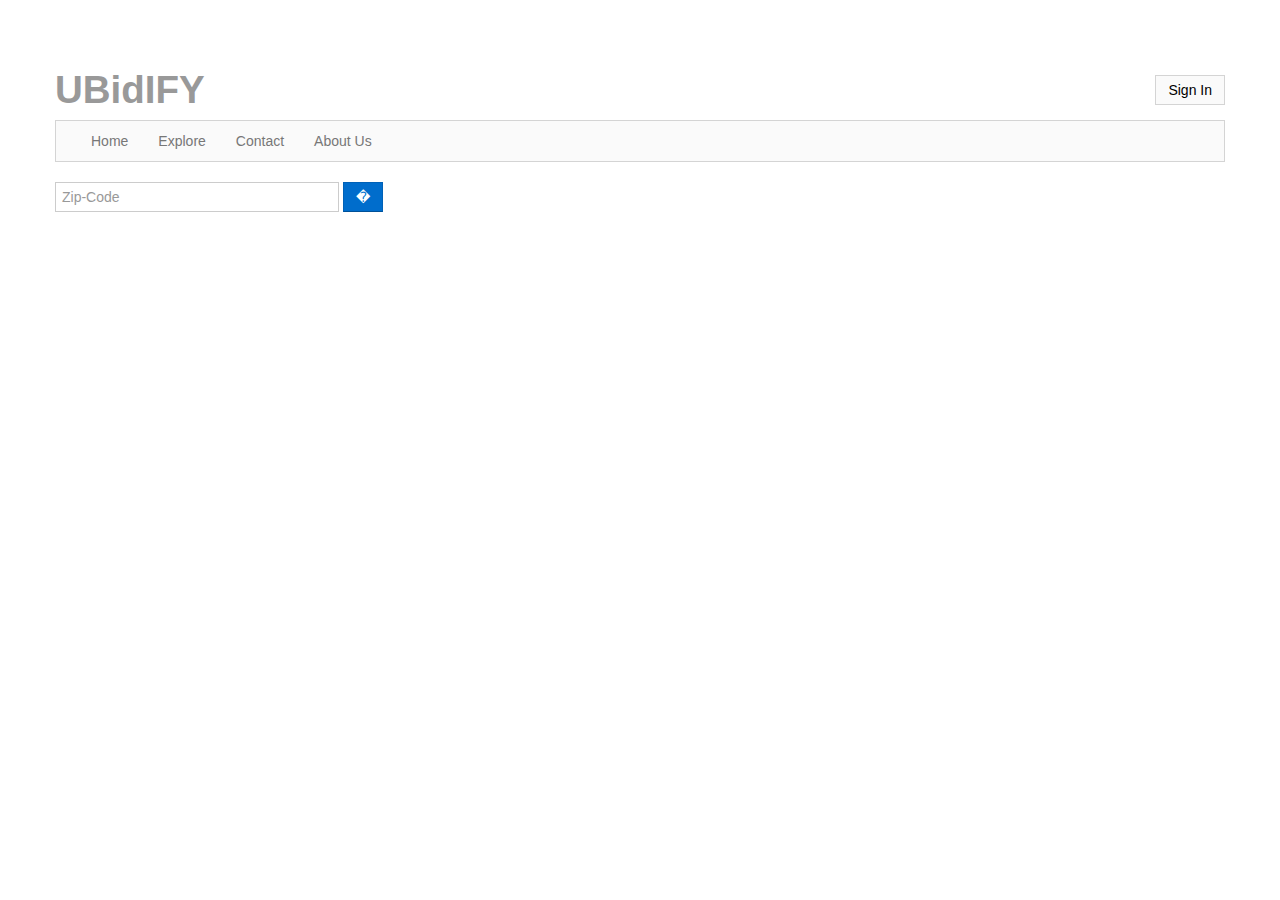
<file: starter-template.html>
<!DOCTYPE html>
<html lang="en">
  <head>
    <meta charset="utf-8">
    <title>Bootstrap, from Twitter</title>
    <meta name="viewport" content="width=device-width, initial-scale=1.0">
    <meta name="description" content="">
    <meta name="author" content="">

    <!-- Le styles -->
    <link href="assets/css/bootstrap.css" rel="stylesheet">
	<link href="assets/css/overall.css" rel="stylesheet">
    <style>
      body {
        padding-top: 60px; /* 60px to make the container go all the way to the bottom of the topbar */
      }
    </style>
    <link href="assets/css/bootstrap-responsive.css" rel="stylesheet">

    <!-- HTML5 shim, for IE6-8 support of HTML5 elements -->
    <!--[if lt IE 9]>
      <script src="http://html5shim.googlecode.com/svn/trunk/html5.js"></script>
    <![endif]-->

    <!-- Fav and touch icons -->
    <link rel="shortcut icon" href="../assets/ico/favicon.ico">
    <link rel="apple-touch-icon-precomposed" sizes="144x144" href="../assets/ico/apple-touch-icon-144-precomposed.png">
    <link rel="apple-touch-icon-precomposed" sizes="114x114" href="../assets/ico/apple-touch-icon-114-precomposed.png">
    <link rel="apple-touch-icon-precomposed" sizes="72x72" href="../assets/ico/apple-touch-icon-72-precomposed.png">
    <link rel="apple-touch-icon-precomposed" href="../assets/ico/apple-touch-icon-57-precomposed.png">
  </head>

  <body>
	<div class="container">
    <div class="head">
		<div class="row-fluid">
			<div class="span12">
				<div class="span6">
					<h1 class="muted">UBidIFY</h1>
				</div>
				<div class="span4 offset2" style="margin-top:15px;">
					<button type="button" class="btn pull-right">Sign In</button>	
				</div>
			</div>
		</div>
		<div class="navbar">
			<div class="navbar-inner">
				<div class="container">
					<ul class="nav">
						<li><a href="#">Home</a></li>
						<li><a href="#">Explore</a></li>
						<li><a href="#">Contact</a></li>
						<li><a href="#">About Us</a></li>
					</ul>
				</div>
			</div>
		</div>
    </div>
	</div>
    <div class="container">
		<div class="home-zip">
			<input id="textinput" class="input-xlarge" type="text" placeholder="Zip-Code" name="zipCode"></input>
			<button id="singlebutton" class="btn btn-primary" name="singlebutton"> � </button>
		</div>
	</div> <!-- /container -->

    <!-- Le javascript
    ================================================== -->
    <!-- Placed at the end of the document so the pages load faster -->
    <script src="../assets/js/jquery.js"></script>
    <script src="../assets/js/bootstrap-transition.js"></script>
    <script src="../assets/js/bootstrap-alert.js"></script>
    <script src="../assets/js/bootstrap-modal.js"></script>
    <script src="../assets/js/bootstrap-dropdown.js"></script>
    <script src="../assets/js/bootstrap-scrollspy.js"></script>
    <script src="../assets/js/bootstrap-tab.js"></script>
    <script src="../assets/js/bootstrap-tooltip.js"></script>
    <script src="../assets/js/bootstrap-popover.js"></script>
    <script src="../assets/js/bootstrap-button.js"></script>
    <script src="../assets/js/bootstrap-collapse.js"></script>
    <script src="../assets/js/bootstrap-carousel.js"></script>
    <script src="../assets/js/bootstrap-typeahead.js"></script>

  </body>
</html>
</file>
<file: assets/css/overall.css>
﻿div #home-buttons{ 
	margin: 225px auto;
	width:255px;}
	
div #home-zip { 
	margin: 225px auto;
	width:300px;}

#logo {
	width:150px;
}	
	
.noDisplay {
	display:none;
}
#home-container {
	height:550px;
	background-image: url('../img/vtNight.jpg');
	background-size: 100% auto;
	background-position:center bottom; }
	
.bs-docs-sidenav.affix {
  	top: 10px;
}
@media (min-width: 1200px) {
  .bs-docs-sidenav {
      width: 258px;
  }
  .bs-docs-sidenav {
      width: 228px;
      margin: 10px 0 0;
      padding: 0;
      background-color: rgb(250,250,250);
      -webkit-border-radius: 6px;
      -moz-border-radius: 6px;
      border-radius: 6px;
      -webkit-box-shadow: 0 1px 4px rgba(0,0,0,.35);
      -moz-box-shadow: 0 1px 4px rgba(0,0,0,.35);
      box-shadow: 0 1px 4px rgba(0,0,0,.35);
  }
  .affix {
    position: fixed;
  }

.cat {
	text-indent: 30px;
	cursor:pointer;
	color: #777;
}

.cat:hover{
	color: #444;
}
}

li.list-type > a {
color: #000;
}

ul.nav-list > li.header,
ul.nav-list > li.list-type{
	text-indent:10px;
	}
	
div.browse-content{
	height:500px;
	overflow:visible;
}

div.content-holder{
	width:850px;
}

div.tile {
	height:175px;
	background-color: rgb(250,250,250);
	margin:15px 25px;
	cursor:pointer;
}






/* My (Chris) Stuff don't touch*/
/*Apply this class to parent div to center most text */
.center h1, .center h2, .center h3{
	text-align: center;
}
.pCenter p{
	text-align: center;
}
/*Apply this class to parent div to right align most text */
.right h1, .right h2, .right h3{
	text-align: right;
}
.pRight p{
	text-align: right;
}

/* -----------------------Nav--------------------- */
.head button{
	background-color:#fafafa;
	color:#000000;
	border:1px solid #d4d4d4;

}
.head button:hover{
	background-color:rgb(143, 16, 25);

	color:white;
}
/* -----------------------Explore--------------------- */
.card{
	background-color:#1abc9c;
	color:white;
}
.featurette-divider{
	margin:80px 0;
	border-top:1px solid #eeeeee;
	border-bottom:1px solid #eeeeee;
}

.featurette-image.pull-right{
	margin-left:40px;
}
.featurette-image.pull-left{
	margin-right:40px;
}
/* ------------------- Home -------------------------- */
.panel div.span4 {
	background-color: rgb(143, 16, 25);
	color:white;
	height:175px;
	margin-bottom: 40px;

}

/* Mosaic */
.boxgrid{
    width: 100%;
    height: 175px;
    float:left;
    background:#161613;
    border: solid 2px #8399AF;
    overflow: hidden;
    position: relative;
}

.boxgrid img{
    position: absolute;
    top: 0;
    left: 0;
    border: 0;
}
.boxcaption{
    float: left;
    position: absolute;
    background: #000;
    height: 175px;
    width: 100%;
    opacity: .8;
	padding:0 10px;
    top:125px;
    /* For IE 5-7 */
    filter: progid:DXImageTransform.Microsoft.Alpha(Opacity=80);
    /* For IE 8 */
    -MS-filter: "progid:DXImageTransform.Microsoft.Alpha(Opacity=80)";
     }
div.price {
	float:right;
	width:20%;
	text-align:right;
}

div.tile-title{
	float:left;
	width:70%;
}
.boxcaption h3,
.boxcaption p{
	color:white;
}

.pagination a{
	color: #8F1019;
}

div.listing-title{
	float:left;
}

div.listing-price{
	float:right;
	text-align:right;
}

/*seller card*/
  .seller-card {
      width: 300px;
  }
  .seller-card {
      width: 300px;
      margin: 10px 0 0;
      padding: 0;
      background-color: rgb(250,250,250);
      -webkit-border-radius: 3px;
      -moz-border-radius: 3px;
      border-radius: 3px;
      -webkit-box-shadow: 0 1px 4px rgba(0,0,0,.1);
      -moz-box-shadow: 0 1px 4px rgba(0,0,0,.1);
      box-shadow: 0 1px 4px rgba(0,0,0,.1);
  }
  .affix {
    position: fixed;
  }
  
  .listing-content{
	margin-right:35px;
	margin-bottom:40px;
  }
  
  .listing-description {
	width:100%;
  }
  
  .listing-small {
	width:48%;
	display:inline-block;
  }
  
  .discription {
	margin:10px 0 25px 10px;

  }
  
  .inline {
  display:inline;
  line-height:20px;
  }
  
  .listing-buttons button{
	width:100%;
	      -webkit-border-radius: 2px;
      -moz-border-radius: 2px;
      border-radius: 2px;
	 	margin: 40px 0 0 0;
	height:40px;
	font-size:16px;
  }
  
  .listing-buttons{

  }
  
  .create-label{
	font-size:20px;
	margin-top:20px;
  }
  
  .create-label p {
	width:100px;
	display:inline-block;
	text-align:right;
	margin-right:30px;
  }
  
  .modal-body {
	max-height:460px;
	min-height:300px;
  }
  
  #create-listing{
	padding: 20px 0;
  }
  
  .select-input {
	margin-left: -5px;
  }
  
  span.added-input {
	margin-left: -5px;
  }
  input.added-input {
		width:148px;
	}
  
  #upload-span {
  margin-left:-6px;
  width:195px;
  }
  
  .create-button {
	  background-color: rgb(250,250,250);
	  color:black;
      -webkit-border-radius: 2px;
      -moz-border-radius: 2px;
      border-radius: 2px;
      -webkit-box-shadow: 0 1px 4px rgba(0,0,0,.35);
      -moz-box-shadow: 0 1px 4px rgba(0,0,0,.35);
      box-shadow: 0 1px 4px rgba(0,0,0,.35);
  }
  
 .span3 > h4 {
	margin-bottom:0;
 }
 
 .green {
 color: green;}
 
 .red {
 color: red;}
 
 .seller-info {
	text-indent: 15px;
 }
 
 .seller-trans {
 margin: -5px 0 10px 0px;
 float:left;
 display:inline-block;
 width:30%;
 }
 
 .seller-ver {
 display:inline-block;
 float:right;
 width:50%;
 line-height:10px;
 }
 
 .seller-card h3 {
 margin-bottom:5px;
 }
 
 textarea.message {
 width: 500px;
 }
</file>
<file: assets/css/account.css>
ul{
	list-style-type: none;
}
#logo{
	width:150px;
}
span{
	display:inline-block;
}
.user-id{
	width:19%;
<<<<<<< HEAD
}
.preview-message{
	width:60%;
=======
	
}
.preview-message{
	width:60%;
	margin:auto auto;
>>>>>>> profile =========== account
}
.time{
	width:19%;
	text-align: right;
}
li.read{
	background-color:#fafafa;
}
<<<<<<< HEAD
#inbox li{
	margin-bottom: 15px;
	border:1px solid black;
=======

#inbox {
	margin-left:-10px;
}
#inbox li{
	margin-bottom: 15px;
border: 1px solid rgb(212, 212, 212);
>>>>>>> profile =========== account
	height:50px;
	cursor:pointer;
	white-space: nowrap;	
}
li.read{
	background-color: #d4d4d4;
}
.row h2:first-child{
	text-align: center;
	white-space: nowrap;
}
.row h2:last-child{
	text-align: right;
	white-space:nowrap;
}
<<<<<<< HEAD
=======

.row {
	padding:0 12px;
}
#account #inbox h2{
	text-align: center;
}
#account .span4 h2{
	text-align: right;
}

.password {
	margin-bottom:30px;
	height:200px;
}

.acc-head {
	margin-bottom:30px;
}

.acc-button {
	width:150px;
	float:right;
}

.time {
text-align:center;
}
>>>>>>> profile =========== account
</file>
<file: assets/css/liScroll1.css>
﻿/* liScroll styles */

.tickercontainer { /* the outer div with the black border */
background: #fff; 
width: 100%; 
height: 150px; 
margin: 0; 
padding-bottom: 5px;
overflow: hidden; 
}
.tickercontainer .mask { /* that serves as a mask. so you get a sort of padding both left and right */
position: relative;
left: 10px;
top: 8px;
width: 718px;
overflow: hidden;
}
ul.newsticker { /* that's your list */
position: relative;
left: 750px;
font: bold 10px Verdana;
list-style-type: none;
margin: 0;
padding: 0;

}
ul.newsticker li {
float: left; /* important: display inline gives incorrect results when you check for elem's width */
margin: 0;
padding: 0;
background: #fff;
height:140px;
}
ul.newsticker a {
white-space: nowrap;
padding: 0;
color: #ff0000;
font: bold 10px Verdana;
margin: 0 50px 0 0;
} 
ul.newsticker span {
margin: 0 10px 0 0;
} 

.scroll-image{
	width:100%;
	margin-bottom:20px;
}
</file>
<file: assets/css/seller-profile.css>
.recent-history ul{
	list-style-type: none;
}
.recent-history ul li{
	height:40px;
	margin:10px 0;
	font-size:22px;
	padding-top: 10px;
}
.recent-history span{
	width:20%;
	display:inline-block;
	white-space: nowrap;
}
.recent-history .item-name{
	width:25%;
}
.recent-history .price{
	width:15%;
}
.recent-history .location{
	width:25%;
}
.recent-history .date{
	width:10%;
}
.recent-history h2{
	margin-top:10px;
	margin-bottom:30px;
}
.row{
	margin-top:30px;
}
li.success{
	border:1px solid #2ecc71;
	color: #2ecc71;

}
li.fail{
	color:#e74c3c;;
	border:1px solid #e74c3c;;
}
.recent-history i{
	margin:0 20px;
}

span.success{
	color:#2ecc71;
	font-size:30px;

}
span.fail{
	color:#e74c3c;
	font-size:30px;
}
.transaction .icon-ok{
	color:#2ecc71;
}
.transaction .icon-ban-circle{
	color:#e74c3c;
}
.half{
	width:49%;
	display:inline-block;
	text-align: center;
}
.half i{
	display: block;
	margin-bottom: 20px;
}
</file>
<file: assets/js/tests/vendor/qunit.css>
/**
 * QUnit - A JavaScript Unit Testing Framework
 *
 * http://docs.jquery.com/QUnit
 *
 * Copyright (c) 2012 John Resig, Jörn Zaefferer
 * Dual licensed under the MIT (MIT-LICENSE.txt)
 * or GPL (GPL-LICENSE.txt) licenses.
 */

/** Font Family and Sizes */

#qunit-tests, #qunit-header, #qunit-banner, #qunit-testrunner-toolbar, #qunit-userAgent, #qunit-testresult {
	font-family: "Helvetica Neue Light", "HelveticaNeue-Light", "Helvetica Neue", Calibri, Helvetica, Arial, sans-serif;
}

#qunit-testrunner-toolbar, #qunit-userAgent, #qunit-testresult, #qunit-tests li { font-size: small; }
#qunit-tests { font-size: smaller; }


/** Resets */

#qunit-tests, #qunit-tests ol, #qunit-header, #qunit-banner, #qunit-userAgent, #qunit-testresult {
	margin: 0;
	padding: 0;
}


/** Header */

#qunit-header {
	padding: 0.5em 0 0.5em 1em;

	color: #8699a4;
	background-color: #0d3349;

	font-size: 1.5em;
	line-height: 1em;
	font-weight: normal;

	border-radius: 15px 15px 0 0;
	-moz-border-radius: 15px 15px 0 0;
	-webkit-border-top-right-radius: 15px;
	-webkit-border-top-left-radius: 15px;
}

#qunit-header a {
	text-decoration: none;
	color: #c2ccd1;
}

#qunit-header a:hover,
#qunit-header a:focus {
	color: #fff;
}

#qunit-banner {
	height: 5px;
}

#qunit-testrunner-toolbar {
	padding: 0.5em 0 0.5em 2em;
	color: #5E740B;
	background-color: #eee;
}

#qunit-userAgent {
	padding: 0.5em 0 0.5em 2.5em;
	background-color: #2b81af;
	color: #fff;
	text-shadow: rgba(0, 0, 0, 0.5) 2px 2px 1px;
}


/** Tests: Pass/Fail */

#qunit-tests {
	list-style-position: inside;
}

#qunit-tests li {
	padding: 0.4em 0.5em 0.4em 2.5em;
	border-bottom: 1px solid #fff;
	list-style-position: inside;
}

#qunit-tests.hidepass li.pass, #qunit-tests.hidepass li.running  {
	display: none;
}

#qunit-tests li strong {
	cursor: pointer;
}

#qunit-tests li a {
	padding: 0.5em;
	color: #c2ccd1;
	text-decoration: none;
}
#qunit-tests li a:hover,
#qunit-tests li a:focus {
	color: #000;
}

#qunit-tests ol {
	margin-top: 0.5em;
	padding: 0.5em;

	background-color: #fff;

	border-radius: 15px;
	-moz-border-radius: 15px;
	-webkit-border-radius: 15px;

	box-shadow: inset 0px 2px 13px #999;
	-moz-box-shadow: inset 0px 2px 13px #999;
	-webkit-box-shadow: inset 0px 2px 13px #999;
}

#qunit-tests table {
	border-collapse: collapse;
	margin-top: .2em;
}

#qunit-tests th {
	text-align: right;
	vertical-align: top;
	padding: 0 .5em 0 0;
}

#qunit-tests td {
	vertical-align: top;
}

#qunit-tests pre {
	margin: 0;
	white-space: pre-wrap;
	word-wrap: break-word;
}

#qunit-tests del {
	background-color: #e0f2be;
	color: #374e0c;
	text-decoration: none;
}

#qunit-tests ins {
	background-color: #ffcaca;
	color: #500;
	text-decoration: none;
}

/*** Test Counts */

#qunit-tests b.counts                       { color: black; }
#qunit-tests b.passed                       { color: #5E740B; }
#qunit-tests b.failed                       { color: #710909; }

#qunit-tests li li {
	margin: 0.5em;
	padding: 0.4em 0.5em 0.4em 0.5em;
	background-color: #fff;
	border-bottom: none;
	list-style-position: inside;
}

/*** Passing Styles */

#qunit-tests li li.pass {
	color: #5E740B;
	background-color: #fff;
	border-left: 26px solid #C6E746;
}

#qunit-tests .pass                          { color: #528CE0; background-color: #D2E0E6; }
#qunit-tests .pass .test-name               { color: #366097; }

#qunit-tests .pass .test-actual,
#qunit-tests .pass .test-expected           { color: #999999; }

#qunit-banner.qunit-pass                    { background-color: #C6E746; }

/*** Failing Styles */

#qunit-tests li li.fail {
	color: #710909;
	background-color: #fff;
	border-left: 26px solid #EE5757;
	white-space: pre;
}

#qunit-tests > li:last-child {
	border-radius: 0 0 15px 15px;
	-moz-border-radius: 0 0 15px 15px;
	-webkit-border-bottom-right-radius: 15px;
	-webkit-border-bottom-left-radius: 15px;
}

#qunit-tests .fail                          { color: #000000; background-color: #EE5757; }
#qunit-tests .fail .test-name,
#qunit-tests .fail .module-name             { color: #000000; }

#qunit-tests .fail .test-actual             { color: #EE5757; }
#qunit-tests .fail .test-expected           { color: green;   }

#qunit-banner.qunit-fail                    { background-color: #EE5757; }


/** Result */

#qunit-testresult {
	padding: 0.5em 0.5em 0.5em 2.5em;

	color: #2b81af;
	background-color: #D2E0E6;

	border-bottom: 1px solid white;
}

/** Fixture */

#qunit-fixture {
	position: absolute;
	top: -10000px;
	left: -10000px;
}

/** Runoff */

#qunit-fixture {
  display:none;
}
</file>
